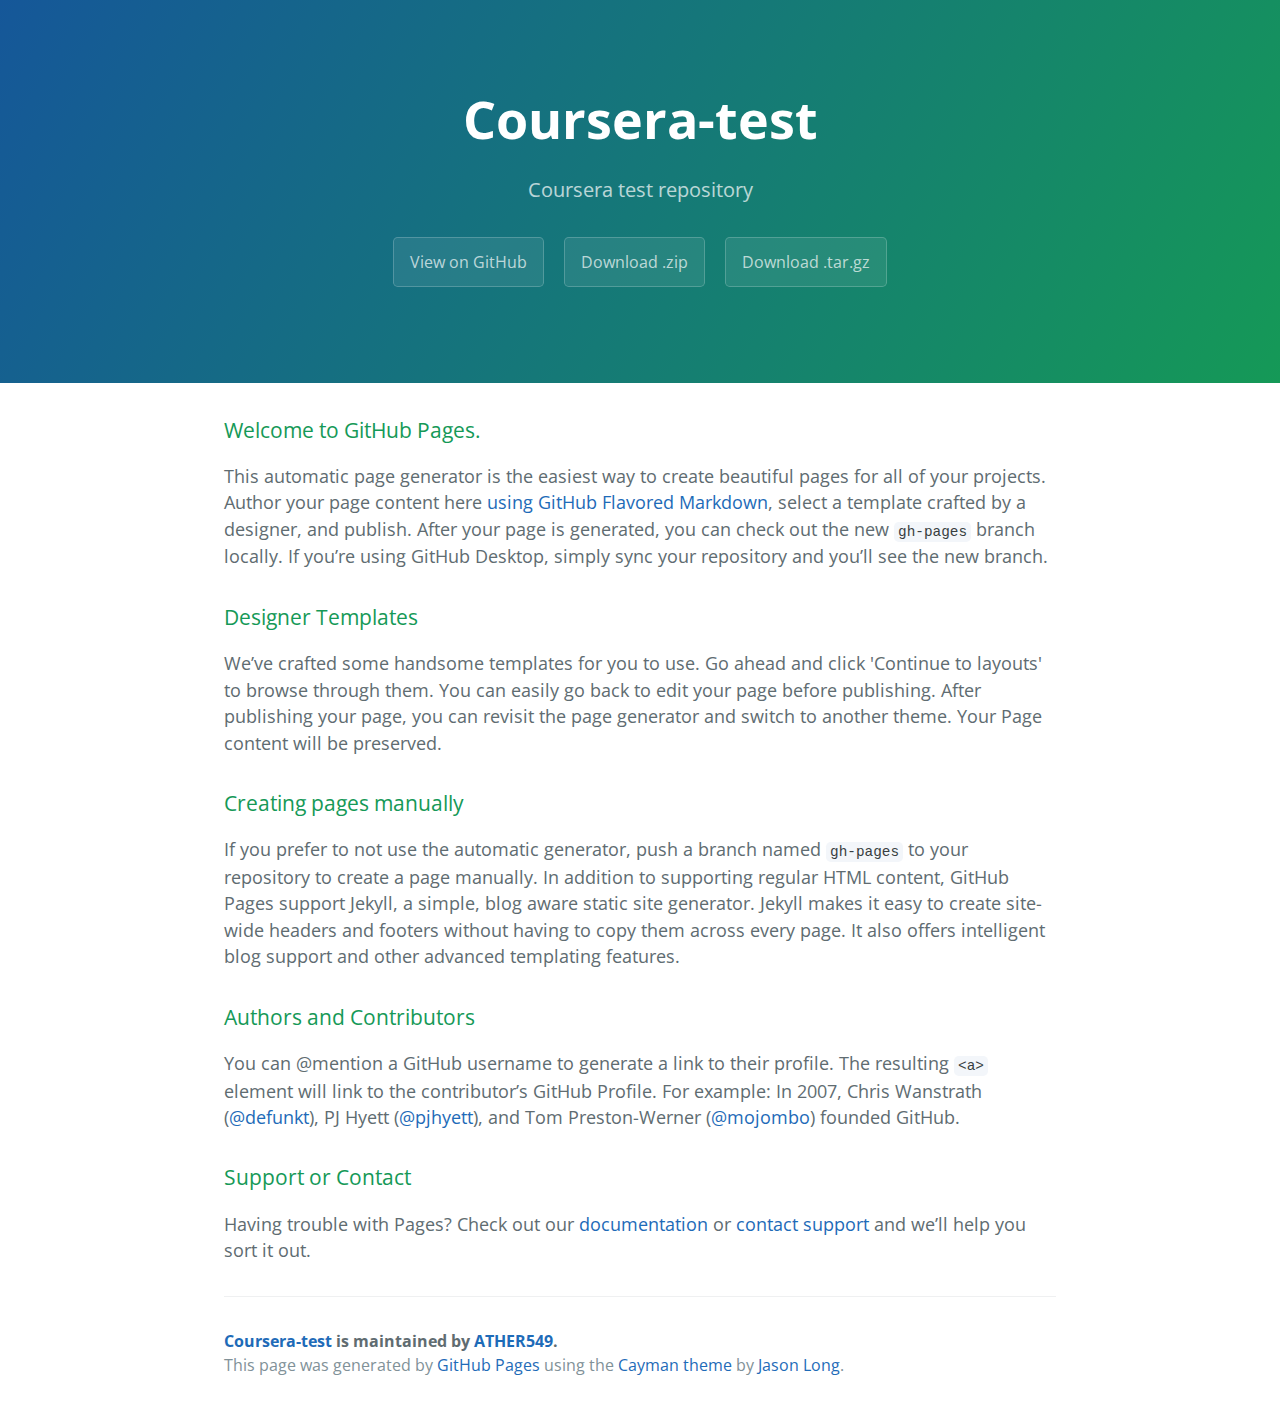
<file: index.html>
<!DOCTYPE html>
<html lang="en-us">
  <head>
    <meta charset="UTF-8">
    <title>Coursera-test by ATHER549</title>
    <meta name="viewport" content="width=device-width, initial-scale=1">
    <link rel="stylesheet" type="text/css" href="stylesheets/normalize.css" media="screen">
    <link href='https://fonts.googleapis.com/css?family=Open+Sans:400,700' rel='stylesheet' type='text/css'>
    <link rel="stylesheet" type="text/css" href="stylesheets/stylesheet.css" media="screen">
    <link rel="stylesheet" type="text/css" href="stylesheets/github-light.css" media="screen">
  </head>
  <body>
    <section class="page-header">
      <h1 class="project-name">Coursera-test</h1>
      <h2 class="project-tagline">Coursera test repository</h2>
      <a href="https://github.com/ATHER549/coursera-test" class="btn">View on GitHub</a>
      <a href="https://github.com/ATHER549/coursera-test/zipball/master" class="btn">Download .zip</a>
      <a href="https://github.com/ATHER549/coursera-test/tarball/master" class="btn">Download .tar.gz</a>
    </section>

    <section class="main-content">
      <h3>
<a id="welcome-to-github-pages" class="anchor" href="#welcome-to-github-pages" aria-hidden="true"><span aria-hidden="true" class="octicon octicon-link"></span></a>Welcome to GitHub Pages.</h3>
<p>This automatic page generator is the easiest way to create beautiful pages for all of your projects. Author your page content here <a href="https://guides.github.com/features/mastering-markdown/">using GitHub Flavored Markdown</a>, select a template crafted by a designer, and publish. After your page is generated, you can check out the new <code>gh-pages</code> branch locally. If you’re using GitHub Desktop, simply sync your repository and you’ll see the new branch.</p>
<h3>
<a id="designer-templates" class="anchor" href="#designer-templates" aria-hidden="true"><span aria-hidden="true" class="octicon octicon-link"></span></a>Designer Templates</h3>
<p>We’ve crafted some handsome templates for you to use. Go ahead and click 'Continue to layouts' to browse through them. You can easily go back to edit your page before publishing. After publishing your page, you can revisit the page generator and switch to another theme. Your Page content will be preserved.</p>
<h3>
<a id="creating-pages-manually" class="anchor" href="#creating-pages-manually" aria-hidden="true"><span aria-hidden="true" class="octicon octicon-link"></span></a>Creating pages manually</h3>
<p>If you prefer to not use the automatic generator, push a branch named <code>gh-pages</code> to your repository to create a page manually. In addition to supporting regular HTML content, GitHub Pages support Jekyll, a simple, blog aware static site generator. Jekyll makes it easy to create site-wide headers and footers without having to copy them across every page. It also offers intelligent blog support and other advanced templating features.</p>
<h3>
<a id="authors-and-contributors" class="anchor" href="#authors-and-contributors" aria-hidden="true"><span aria-hidden="true" class="octicon octicon-link"></span></a>Authors and Contributors</h3>
<p>You can @mention a GitHub username to generate a link to their profile. The resulting <code>&lt;a&gt;</code> element will link to the contributor’s GitHub Profile. For example: In 2007, Chris Wanstrath (<a class="user-mention" data-hovercard-type="user" data-hovercard-url="/users/defunkt/hovercard" data-octo-click="hovercard-link-click" data-octo-dimensions="link_type:self" href="https://github.com/defunkt">@defunkt</a>), PJ Hyett (<a class="user-mention" data-hovercard-type="user" data-hovercard-url="/users/pjhyett/hovercard" data-octo-click="hovercard-link-click" data-octo-dimensions="link_type:self" href="https://github.com/pjhyett">@pjhyett</a>), and Tom Preston-Werner (<a class="user-mention" data-hovercard-type="user" data-hovercard-url="/users/mojombo/hovercard" data-octo-click="hovercard-link-click" data-octo-dimensions="link_type:self" href="https://github.com/mojombo">@mojombo</a>) founded GitHub.</p>
<h3>
<a id="support-or-contact" class="anchor" href="#support-or-contact" aria-hidden="true"><span aria-hidden="true" class="octicon octicon-link"></span></a>Support or Contact</h3>
<p>Having trouble with Pages? Check out our <a href="https://help.github.com/pages">documentation</a> or <a href="https://github.com/contact">contact support</a> and we’ll help you sort it out.</p>

      <footer class="site-footer">
        <span class="site-footer-owner"><a href="https://github.com/ATHER549/coursera-test">Coursera-test</a> is maintained by <a href="https://github.com/ATHER549">ATHER549</a>.</span>

        <span class="site-footer-credits">This page was generated by <a href="https://pages.github.com">GitHub Pages</a> using the <a href="https://github.com/jasonlong/cayman-theme">Cayman theme</a> by <a href="https://twitter.com/jasonlong">Jason Long</a>.</span>
      </footer>

    </section>

  
  </body>
</html>
</file>
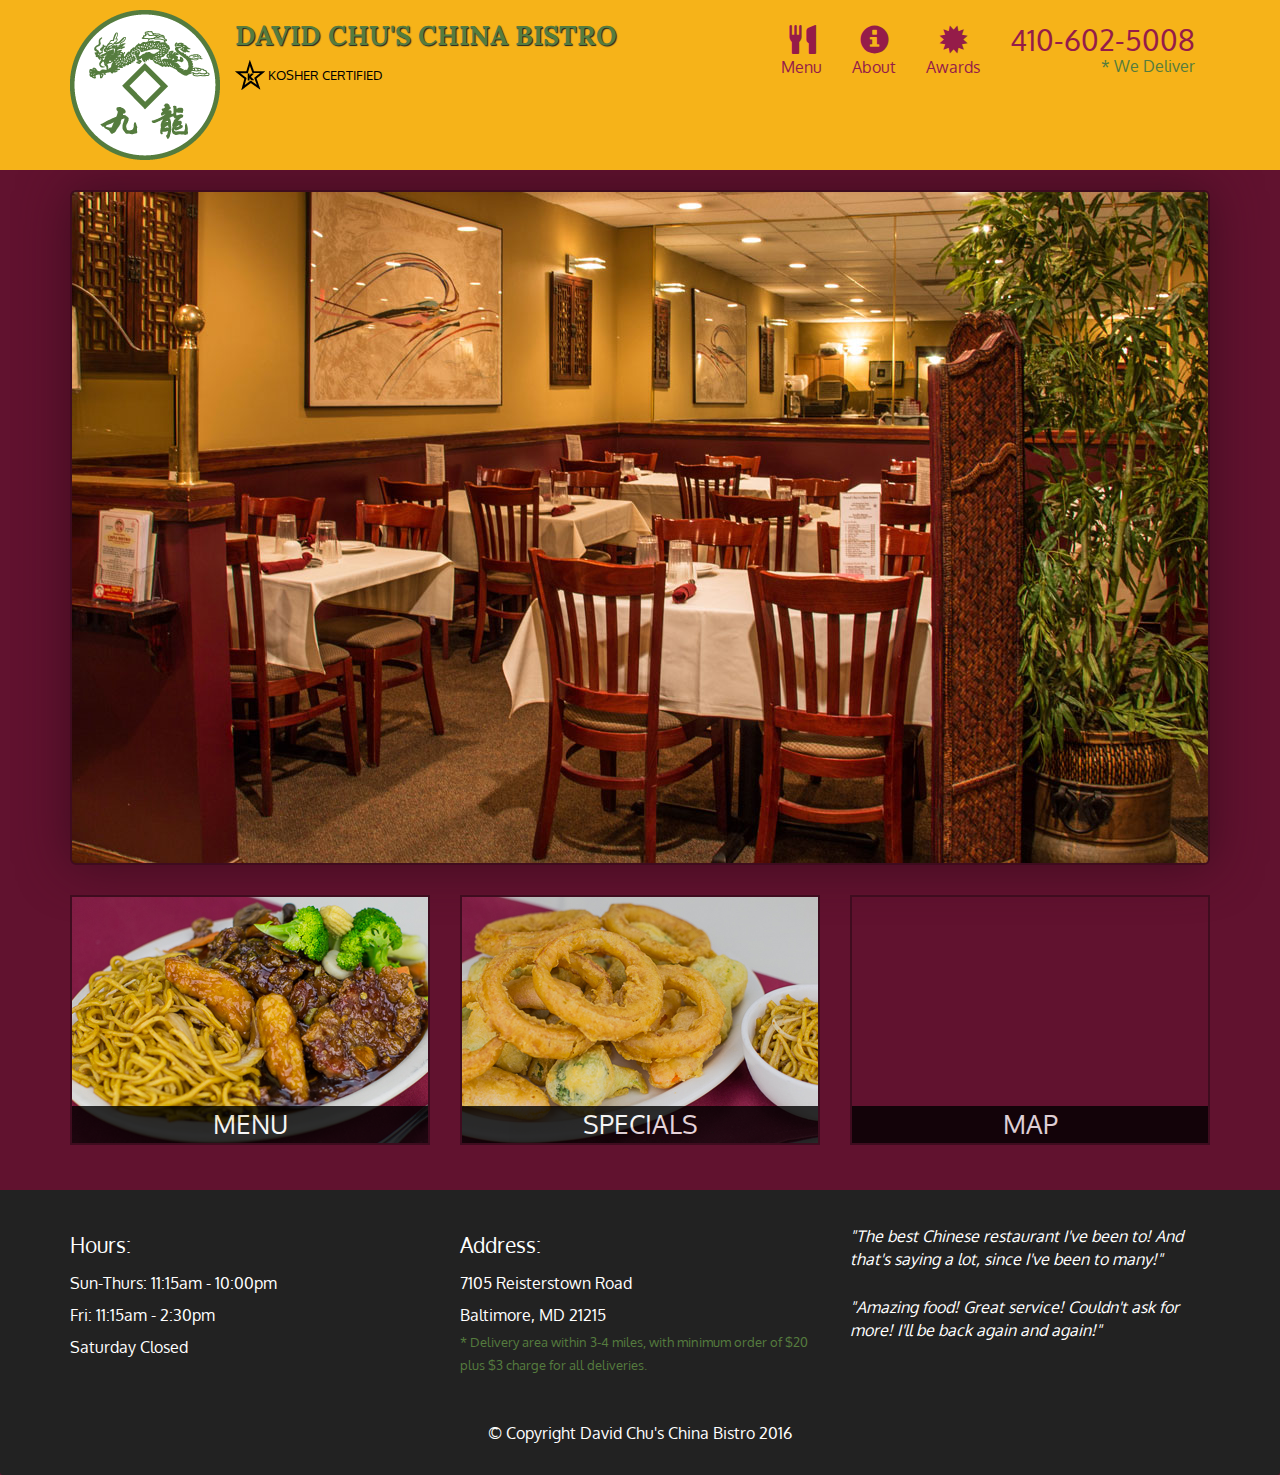
<file: after/index.html>
<!doctype html>
<html lang="en">
  <head>
    <meta charset="utf-8">
    <meta http-equiv="X-UA-Compatible" content="IE=edge">
    <meta name="viewport" content="width=device-width, initial-scale=1">
    <title>David Chu's China Bistro</title>
    <link rel="stylesheet" href="css/bootstrap.min.css">
    <link rel="stylesheet" href="css/styles.css">
    <link href='https://fonts.googleapis.com/css?family=Oxygen:400,300,700' rel='stylesheet' type='text/css'>
    <link href='https://fonts.googleapis.com/css?family=Lora' rel='stylesheet' type='text/css'>
  </head>
<body>
  <header>
    <nav id="header-nav" class="navbar navbar-default">
      <div class="container">
        <div class="navbar-header">
          <a href="index.html" class="pull-left visible-md visible-lg">
            <div id="logo-img"></div>
          </a>

          <div class="navbar-brand">
            <a href="index.html"><h1>David Chu's China Bistro</h1></a>
            <p>
              <img src="images/star-k-logo.png" alt="Kosher certification">
              <span>Kosher Certified</span>
            </p>
          </div>

          <button id="navbarToggle" type="button" class="navbar-toggle collapsed" data-toggle="collapse" data-target="#collapsable-nav" aria-expanded="false">
            <span class="sr-only">Toggle navigation</span>
            <span class="icon-bar"></span>
            <span class="icon-bar"></span>
            <span class="icon-bar"></span>
          </button>
        </div>
        
        <div id="collapsable-nav" class="collapse navbar-collapse">
           <ul id="nav-list" class="nav navbar-nav navbar-right">
            <li id="navHomeButton" class="visible-xs active">
              <a href="index.html">
                <span class="glyphicon glyphicon-home"></span> Home</a>
            </li>
            <li id="navMenuButton">
              <a href="#" onclick="$dc.loadMenuCategories();">
                <span class="glyphicon glyphicon-cutlery"></span><br class="hidden-xs"> Menu</a>
            </li>
            <li>
              <a href="#">
                <span class="glyphicon glyphicon-info-sign"></span><br class="hidden-xs"> About</a>
            </li>
            <li>
              <a href="#">
                <span class="glyphicon glyphicon-certificate"></span><br class="hidden-xs"> Awards</a>
            </li>
            <li id="phone" class="hidden-xs">
              <a href="tel:410-602-5008">
                <span>410-602-5008</span></a><div>* We Deliver</div>
            </li>
          </ul><!-- #nav-list -->
        </div><!-- .collapse .navbar-collapse -->
      </div><!-- .container -->
    </nav><!-- #header-nav -->
  </header>

  <div id="call-btn" class="visible-xs">
    <a class="btn" href="tel:410-602-5008">
    <span class="glyphicon glyphicon-earphone"></span>
    410-602-5008
    </a>
  </div>
  <div id="xs-deliver" class="text-center visible-xs">* We Deliver</div>

  <div id="main-content" class="container"></div>

  <footer class="panel-footer">
    <div class="container">
      <div class="row">
        <section id="hours" class="col-sm-4">
          <span>Hours:</span><br>
          Sun-Thurs: 11:15am - 10:00pm<br>
          Fri: 11:15am - 2:30pm<br>
          Saturday Closed
          <hr class="visible-xs">
        </section>
        <section id="address" class="col-sm-4">
          <span>Address:</span><br>
          7105 Reisterstown Road<br>
          Baltimore, MD 21215
          <p>* Delivery area within 3-4 miles, with minimum order of $20 plus $3 charge for all deliveries.</p>
          <hr class="visible-xs">
        </section>
        <section id="testimonials" class="col-sm-4">
          <p>"The best Chinese restaurant I've been to! And that's saying a lot, since I've been to many!"</p>
          <p>"Amazing food! Great service! Couldn't ask for more! I'll be back again and again!"</p>
        </section>
      </div>
      <div class="text-center">&copy; Copyright David Chu's China Bistro 2016</div>
    </div>
  </footer>

  <!-- jQuery (Bootstrap JS plugins depend on it) -->
  <script src="js/jquery-2.1.4.min.js"></script>
  <script src="js/bootstrap.min.js"></script>
  <script src="js/ajax-utils.js"></script>
  <script src="js/script.js"></script>
</body>
</html>
</file>
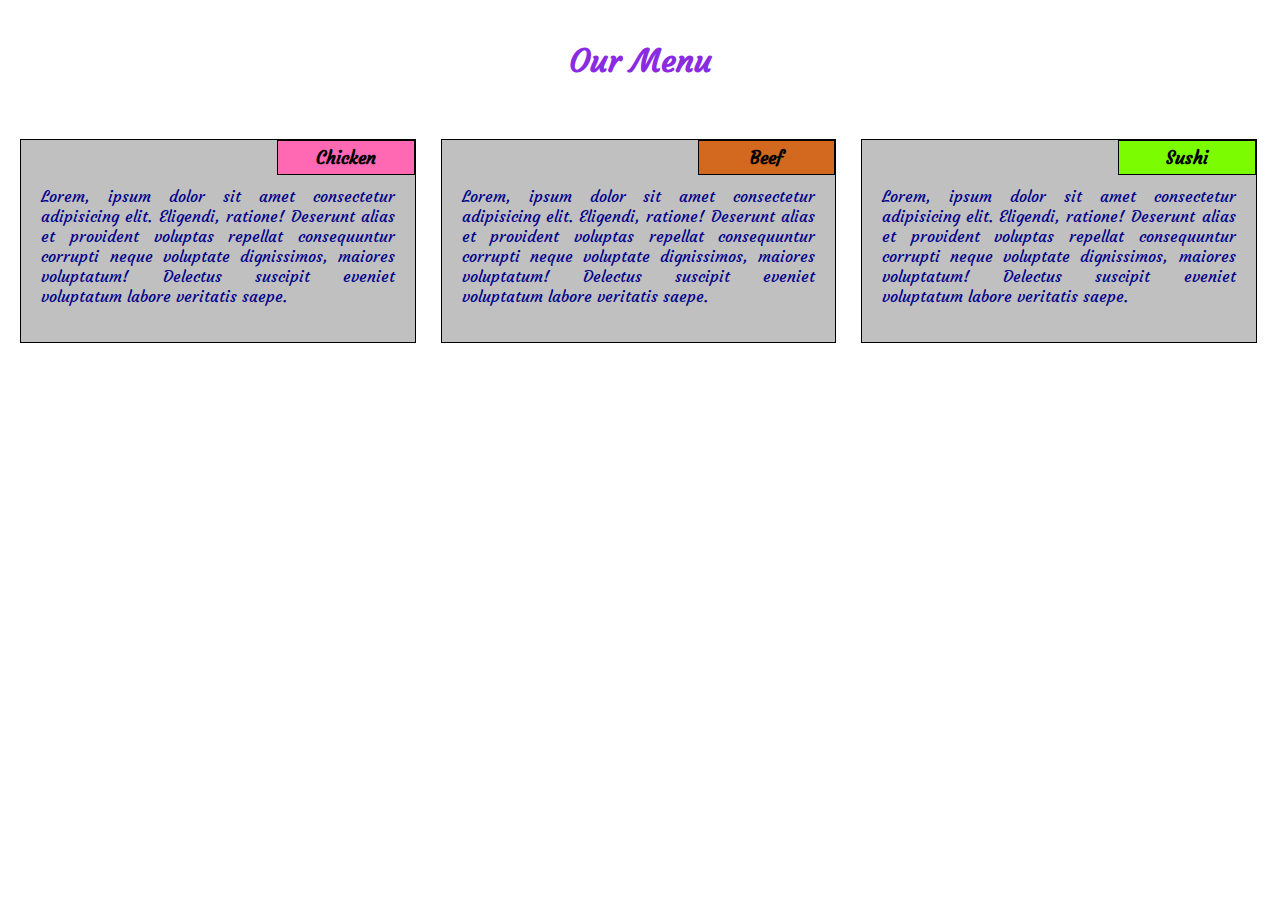
<file: module2-solution/index.html>
<!DOCTYPE html>
<html lang="en">

<head>
    <meta charset="UTF-8">
    <meta name="viewport" content="width=device-width, initial-scale=1.0">
    <title>Assignment Solution for Module 2</title>
    <meta name="viewport" content="width=device-width, initial-scale=1">
    <link href="https://fonts.googleapis.com/css2?family=Courgette&display=swap" rel="stylesheet">
    <link rel="stylesheet" href="css/style.css">
</head>

<body>
    <h1>Our Menu</h1>
    <div class="container">
        <div class="box1 col-lg-4 col-md-6 col-sm-12">

            <span id="s1">Chicken</span>
            <p>
                Lorem, ipsum dolor sit amet consectetur adipisicing elit. Eligendi, ratione! Deserunt alias et provident
                voluptas repellat consequuntur corrupti neque voluptate dignissimos, maiores voluptatum! Delectus
                suscipit eveniet voluptatum labore veritatis saepe.
            </p>
        </div>

        <div class="box2 col-lg-4 col-md-6 col-sm-12">
            <span id="s2">Beef</span>
            <p>
                Lorem, ipsum dolor sit amet consectetur adipisicing elit. Eligendi, ratione! Deserunt alias et provident
                voluptas repellat consequuntur corrupti neque voluptate dignissimos, maiores voluptatum! Delectus
                suscipit eveniet voluptatum labore veritatis saepe.
            </p>
        </div>

        <div class="box3 col-lg-4 col-md-12 col-sm-12">
            <span id="s3">Sushi</span>
            <p>
                Lorem, ipsum dolor sit amet consectetur adipisicing elit. Eligendi, ratione! Deserunt alias et provident
                voluptas repellat consequuntur corrupti neque voluptate dignissimos, maiores voluptatum! Delectus
                suscipit eveniet voluptatum labore veritatis saepe.
            </p>
        </div>
    </div>
</body>

</html>
</file>
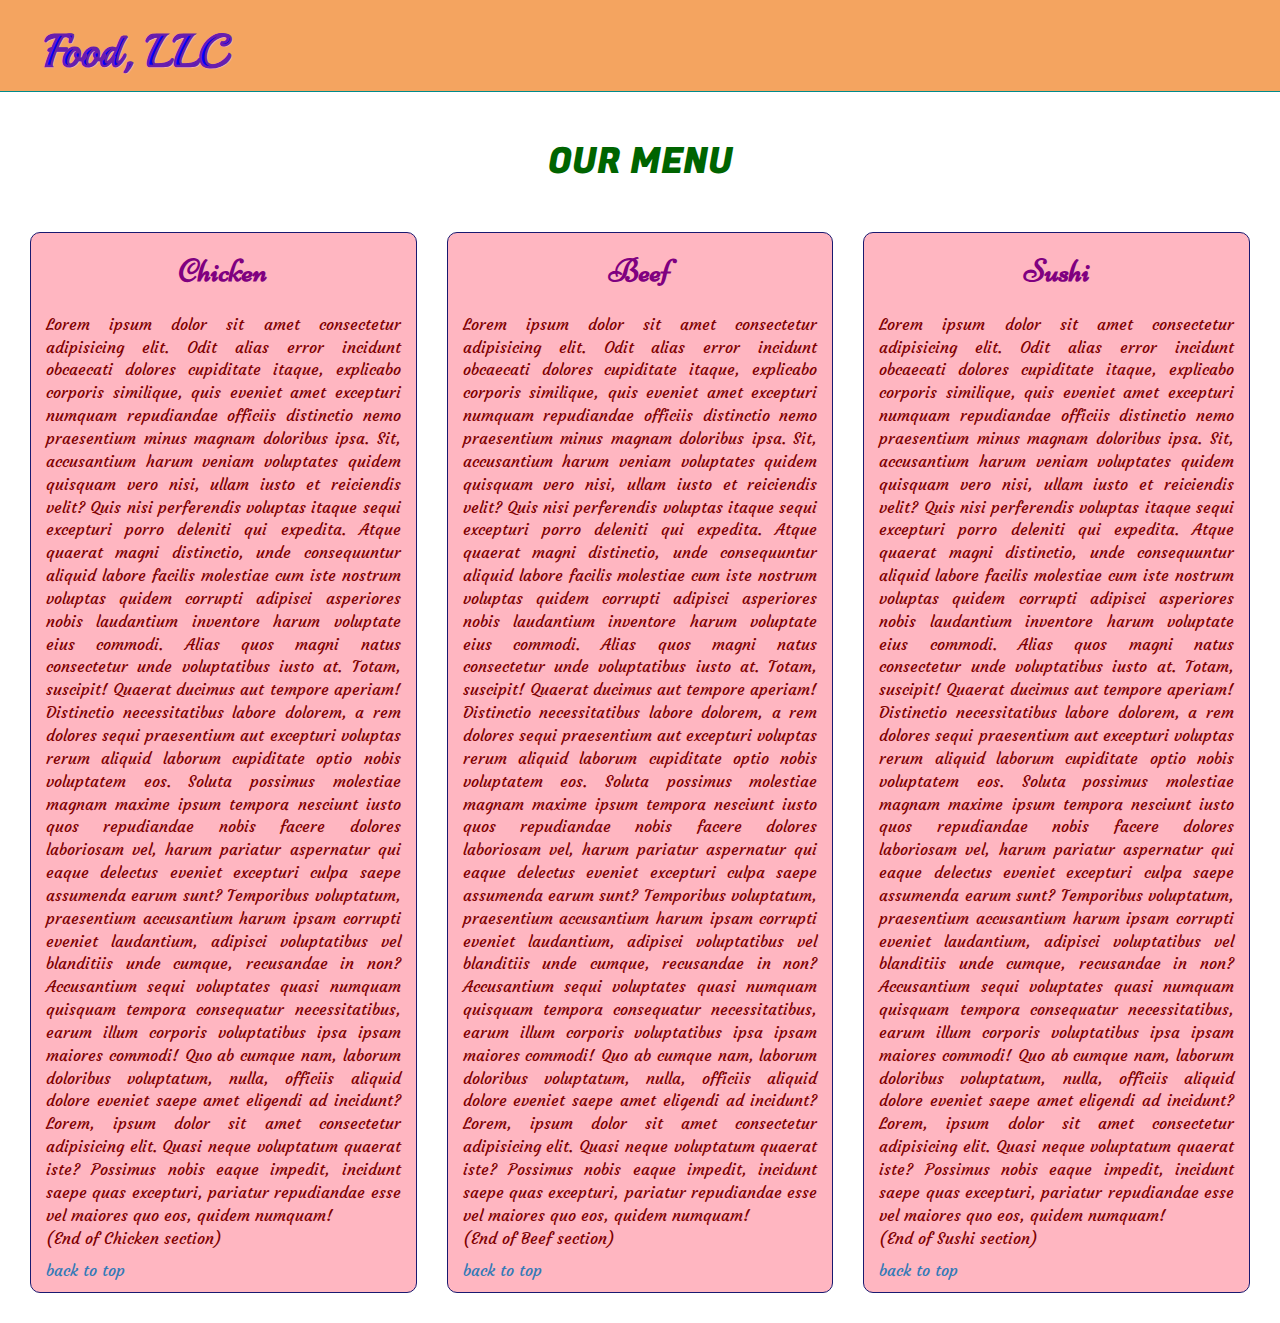
<file: module3-solution/index.html>
<!DOCTYPE html>
<html lang="en">

<head>
    <meta charset="UTF-8">
    <meta name="viewport" content="width=device-width, initial-scale=1.0">
    <meta http-equiv="X-UA-Compatible" content="IE=edge">
    <title>Assignment Solution for Module 3</title>
    <link rel="stylesheet" href="css/bootstrap.min.css">
    <link rel="stylesheet" href="css/style.css">
    <link href="https://fonts.googleapis.com/css2?family=Playball&display=swap" rel="stylesheet">
    <link href="https://fonts.googleapis.com/css2?family=Fugaz+One&display=swap" rel="stylesheet">
    <link href="https://fonts.googleapis.com/css2?family=Niconne&display=swap" rel="stylesheet">
    <link href="https://fonts.googleapis.com/css2?family=Courgette&display=swap" rel="stylesheet">
</head>

<body>

    <header>
        <nav id="header-nav" class="navbar navbar-default">
            <div class="navbar-header">

                <div class="navbar-brand">
                    <a href="index.html">
                        <h1>Food, LLC</h1>
                    </a>
                </div>

                <button type="button" class="navbar-toggle collapsed" data-toggle="collapse"
                    data-target="#collapsable-nav" aria-expanded="false">
                    <span class="sr-only">Toggle navigation</span>
                    <span class="icon-bar"></span>
                    <span class="icon-bar"></span>
                    <span class="icon-bar"></span>
                </button>
            </div>

            <div id="collapsable-nav" class="collapse navbar-collapse">
                <ul id="nav-list" class="nav navbar-nav navbar-right visible-xs">
                    <li class="text-center">
                        <a href="#section1">Chicken</a>
                    </li>
                    <li class="text-center">
                        <a href="#section2">Beef</a>
                    </li>
                    <li class="text-center">
                        <a href="#section3">Sushi</a>
                    </li>
                </ul><!-- #nav-list -->
            </div><!-- .collapse .navbar-collapse -->
        </nav><!-- #header-nav -->
    </header>

    <h1 id="menu" class="text-center">OUR MENU</h1>

    <div class="container">

        <div class="col-md-4 col-sm-6 col-xs-12">
            <div id="section1">
                <div>
                    <h3 class="text-center">Chicken</h3>
                </div>
                <div>
                    <p>Lorem ipsum dolor sit amet consectetur adipisicing elit. Odit alias error incidunt obcaecati dolores
                        cupiditate itaque, explicabo corporis similique, quis eveniet amet excepturi numquam repudiandae
                        officiis distinctio nemo praesentium minus magnam doloribus ipsa. Sit, accusantium harum veniam
                        voluptates quidem quisquam vero nisi, ullam iusto et reiciendis velit? Quis nisi perferendis
                        voluptas
                        itaque sequi excepturi porro deleniti qui expedita. Atque quaerat magni distinctio, unde
                        consequuntur
                        aliquid labore facilis molestiae cum iste nostrum voluptas quidem corrupti adipisci asperiores nobis
                        laudantium inventore harum voluptate eius commodi. Alias quos magni natus consectetur unde
                        voluptatibus
                        iusto at. Totam, suscipit! Quaerat ducimus aut tempore aperiam! Distinctio necessitatibus labore
                        dolorem, a rem dolores sequi praesentium aut excepturi voluptas rerum aliquid laborum cupiditate
                        optio
                        nobis voluptatem eos. Soluta possimus molestiae magnam maxime ipsum tempora nesciunt iusto quos
                        repudiandae nobis facere dolores laboriosam vel, harum pariatur aspernatur qui eaque delectus
                        eveniet
                        excepturi culpa saepe assumenda earum sunt? Temporibus voluptatum, praesentium accusantium harum
                        ipsam
                        corrupti eveniet laudantium, adipisci voluptatibus vel blanditiis unde cumque, recusandae in non?
                        Accusantium sequi voluptates quasi numquam quisquam tempora consequatur necessitatibus, earum illum
                        corporis voluptatibus ipsa ipsam maiores commodi! Quo ab cumque nam, laborum doloribus voluptatum,
                        nulla, officiis aliquid dolore eveniet saepe amet eligendi ad incidunt?Lorem, ipsum dolor sit amet consectetur adipisicing elit. Quasi neque voluptatum quaerat iste? Possimus nobis eaque impedit, incidunt saepe quas excepturi, pariatur repudiandae esse vel maiores quo eos, quidem numquam!
                        <br>
                        (End of Chicken section)
                    </p>
                    <a href="#header-nav">back to top</a>
                </div>
            </div>
        </div>

        <div class="col-md-4 col-sm-6 col-xs-12">
            <div id="section2">
                <div>
                    <h3 class="text-center">Beef</h3>
                </div>
                <div>
                    <p>Lorem ipsum dolor sit amet consectetur adipisicing elit. Odit alias error incidunt obcaecati dolores
                        cupiditate itaque, explicabo corporis similique, quis eveniet amet excepturi numquam repudiandae
                        officiis distinctio nemo praesentium minus magnam doloribus ipsa. Sit, accusantium harum veniam
                        voluptates quidem quisquam vero nisi, ullam iusto et reiciendis velit? Quis nisi perferendis
                        voluptas
                        itaque sequi excepturi porro deleniti qui expedita. Atque quaerat magni distinctio, unde
                        consequuntur
                        aliquid labore facilis molestiae cum iste nostrum voluptas quidem corrupti adipisci asperiores nobis
                        laudantium inventore harum voluptate eius commodi. Alias quos magni natus consectetur unde
                        voluptatibus
                        iusto at. Totam, suscipit! Quaerat ducimus aut tempore aperiam! Distinctio necessitatibus labore
                        dolorem, a rem dolores sequi praesentium aut excepturi voluptas rerum aliquid laborum cupiditate
                        optio
                        nobis voluptatem eos. Soluta possimus molestiae magnam maxime ipsum tempora nesciunt iusto quos
                        repudiandae nobis facere dolores laboriosam vel, harum pariatur aspernatur qui eaque delectus
                        eveniet
                        excepturi culpa saepe assumenda earum sunt? Temporibus voluptatum, praesentium accusantium harum
                        ipsam
                        corrupti eveniet laudantium, adipisci voluptatibus vel blanditiis unde cumque, recusandae in non?
                        Accusantium sequi voluptates quasi numquam quisquam tempora consequatur necessitatibus, earum illum
                        corporis voluptatibus ipsa ipsam maiores commodi! Quo ab cumque nam, laborum doloribus voluptatum,
                        nulla, officiis aliquid dolore eveniet saepe amet eligendi ad incidunt?Lorem, ipsum dolor sit amet consectetur adipisicing elit. Quasi neque voluptatum quaerat iste? Possimus nobis eaque impedit, incidunt saepe quas excepturi, pariatur repudiandae esse vel maiores quo eos, quidem numquam!
                        <br>
                        (End of Beef section)
                    </p>
                    <a href="#header-nav">back to top</a>
                </div>
            </div>
        </div>

        <div class="col-md-4 col-sm-12 col-xs-12">
            <div id="section3">
                <div>
                    <h3 class="text-center">Sushi</h3>
                </div>
                <div>
                    <p>Lorem ipsum dolor sit amet consectetur adipisicing elit. Odit alias error incidunt obcaecati dolores
                        cupiditate itaque, explicabo corporis similique, quis eveniet amet excepturi numquam repudiandae
                        officiis distinctio nemo praesentium minus magnam doloribus ipsa. Sit, accusantium harum veniam
                        voluptates quidem quisquam vero nisi, ullam iusto et reiciendis velit? Quis nisi perferendis
                        voluptas
                        itaque sequi excepturi porro deleniti qui expedita. Atque quaerat magni distinctio, unde
                        consequuntur
                        aliquid labore facilis molestiae cum iste nostrum voluptas quidem corrupti adipisci asperiores nobis
                        laudantium inventore harum voluptate eius commodi. Alias quos magni natus consectetur unde
                        voluptatibus
                        iusto at. Totam, suscipit! Quaerat ducimus aut tempore aperiam! Distinctio necessitatibus labore
                        dolorem, a rem dolores sequi praesentium aut excepturi voluptas rerum aliquid laborum cupiditate
                        optio
                        nobis voluptatem eos. Soluta possimus molestiae magnam maxime ipsum tempora nesciunt iusto quos
                        repudiandae nobis facere dolores laboriosam vel, harum pariatur aspernatur qui eaque delectus
                        eveniet
                        excepturi culpa saepe assumenda earum sunt? Temporibus voluptatum, praesentium accusantium harum
                        ipsam
                        corrupti eveniet laudantium, adipisci voluptatibus vel blanditiis unde cumque, recusandae in non?
                        Accusantium sequi voluptates quasi numquam quisquam tempora consequatur necessitatibus, earum illum
                        corporis voluptatibus ipsa ipsam maiores commodi! Quo ab cumque nam, laborum doloribus voluptatum,
                        nulla, officiis aliquid dolore eveniet saepe amet eligendi ad incidunt?Lorem, ipsum dolor sit amet consectetur adipisicing elit. Quasi neque voluptatum quaerat iste? Possimus nobis eaque impedit, incidunt saepe quas excepturi, pariatur repudiandae esse vel maiores quo eos, quidem numquam!
                        <br>
                        (End of Sushi section)
                    </p>
                    <a href="#header-nav">back to top</a>
                </div>
            </div>
        </div>

    </div>


    <!-- jQuery (Bootstrap JS plugins depend on it) -->
    <script src="js/jquery-2.1.4.min.js"></script>
    <script src="js/bootstrap.min.js"></script>
    <!-- <script src="js/script.js"></script>     -->
</body>

</html>
</file>
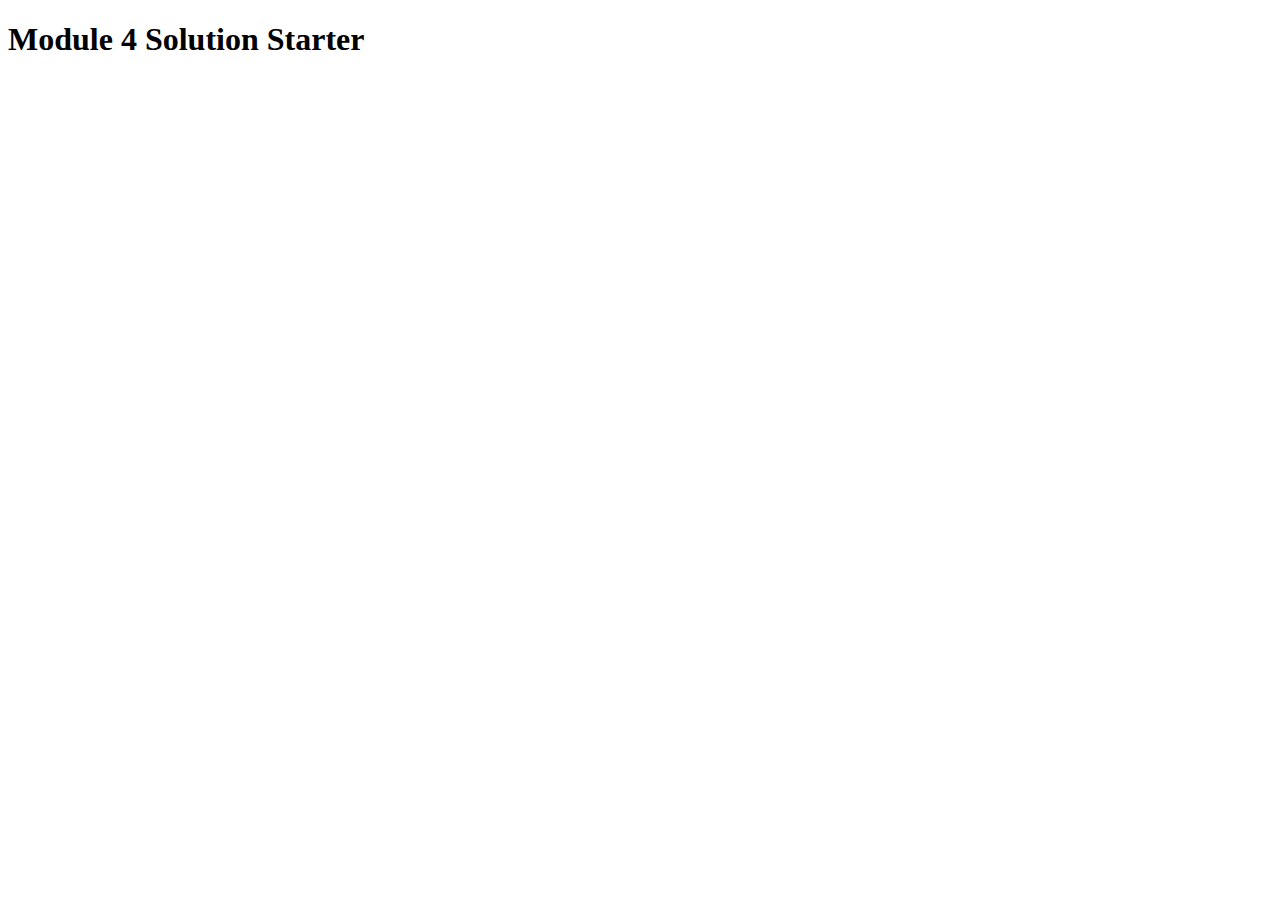
<file: module4-solution/index.html>
<!DOCTYPE html>
<html>
<head>
  <meta charset="utf-8">
  <title>Module 4 Solution Starter</title>
  <script>
    var names = []; // DO NOT REMOVE
  </script>
  <script src="SpeakHello.js"></script>
  <script src="SpeakGoodBye.js"></script>
  <script src="script.js"></script>
</head>
<body>
  <h1>Module 4 Solution Starter</h1>
</body>
</html>
</file>
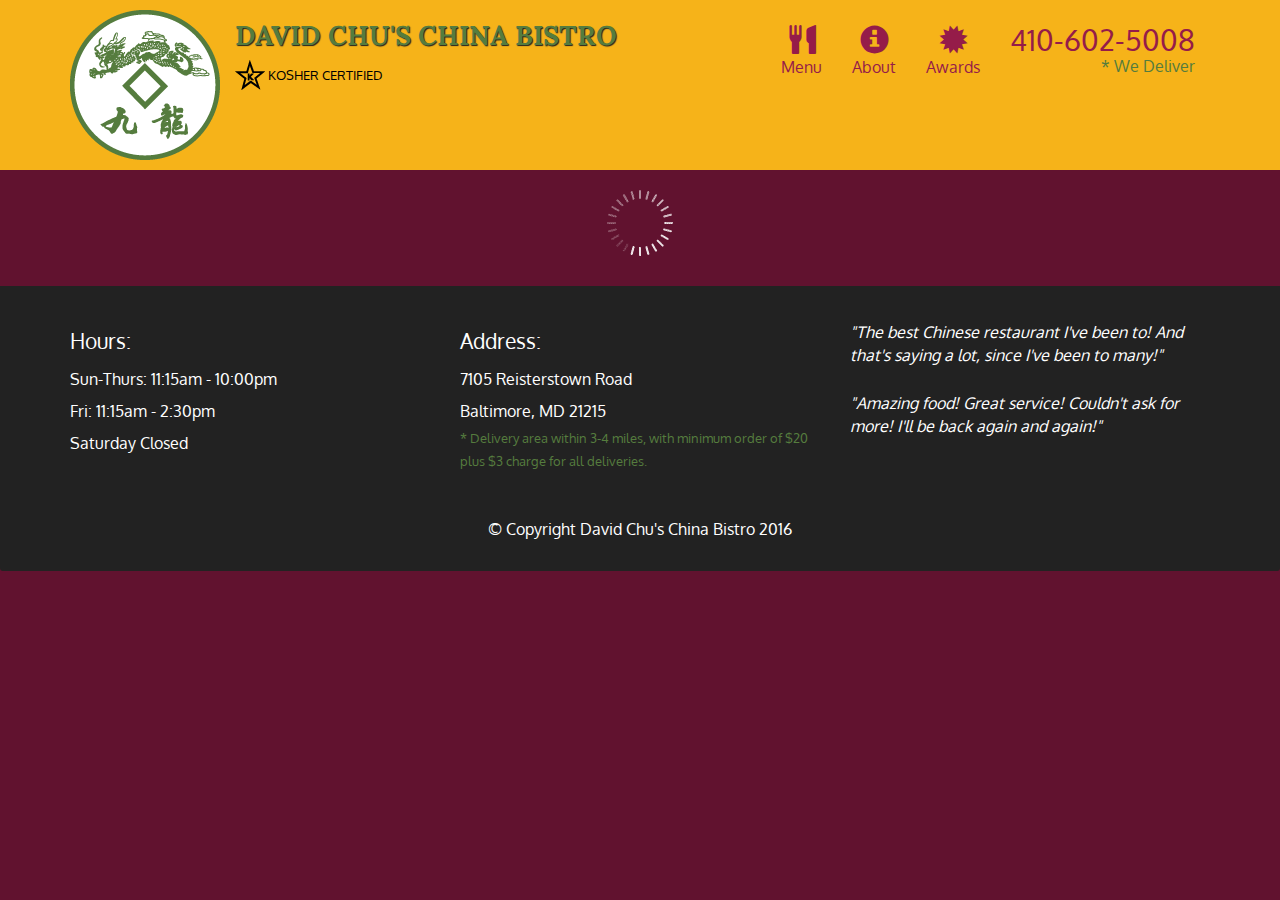
<file: module5-solution/index.html>
<!doctype html>
<html lang="en">
  <head>
    <meta charset="utf-8">
    <meta http-equiv="X-UA-Compatible" content="IE=edge">
    <meta name="viewport" content="width=device-width, initial-scale=1">
    <title>David Chu's China Bistro</title>
    <link rel="stylesheet" href="css/bootstrap.min.css">
    <link rel="stylesheet" href="css/styles.css">
    <link href='https://fonts.googleapis.com/css?family=Oxygen:400,300,700' rel='stylesheet' type='text/css'>
    <link href='https://fonts.googleapis.com/css?family=Lora' rel='stylesheet' type='text/css'>
  </head>
<body>
  <header>
    <nav id="header-nav" class="navbar navbar-default">
      <div class="container">
        <div class="navbar-header">
          <a href="index.html" class="pull-left visible-md visible-lg">
            <div id="logo-img" alt="Logo image"></div>
          </a>

          <div class="navbar-brand">
            <a href="index.html"><h1>David Chu's China Bistro</h1></a>
            <p>
              <img src="images/star-k-logo.png" alt="Kosher certification">
              <span>Kosher Certified</span>
            </p>
          </div>

          <button id="navbarToggle" type="button" class="navbar-toggle collapsed" data-toggle="collapse" data-target="#collapsable-nav" aria-expanded="false">
            <span class="sr-only">Toggle navigation</span>
            <span class="icon-bar"></span>
            <span class="icon-bar"></span>
            <span class="icon-bar"></span>
          </button>
        </div>
        
        <div id="collapsable-nav" class="collapse navbar-collapse">
           <ul id="nav-list" class="nav navbar-nav navbar-right">
            <li id="navHomeButton" class="visible-xs active">
              <a href="index.html">
                <span class="glyphicon glyphicon-home"></span> Home</a>
            </li>
            <li id="navMenuButton">
              <a href="#" onclick="$dc.loadMenuCategories();">
                <span class="glyphicon glyphicon-cutlery"></span><br class="hidden-xs"> Menu</a>
            </li>
            <li>
              <a href="#">
                <span class="glyphicon glyphicon-info-sign"></span><br class="hidden-xs"> About</a>
            </li>
            <li>
              <a href="#">
                <span class="glyphicon glyphicon-certificate"></span><br class="hidden-xs"> Awards</a>
            </li>
            <li id="phone" class="hidden-xs">
              <a href="tel:410-602-5008">
                <span>410-602-5008</span></a><div>* We Deliver</div>
            </li>
          </ul><!-- #nav-list -->
        </div><!-- .collapse .navbar-collapse -->
      </div><!-- .container -->
    </nav><!-- #header-nav -->
  </header>

  <div id="call-btn" class="visible-xs">
    <a class="btn" href="tel:410-602-5008">
    <span class="glyphicon glyphicon-earphone"></span>
    410-602-5008
    </a>
  </div>
  <div id="xs-deliver" class="text-center visible-xs">* We Deliver</div>

  <div id="main-content" class="container"></div>

  <footer class="panel-footer">
    <div class="container">
      <div class="row">
        <section id="hours" class="col-sm-4">
          <span>Hours:</span><br>
          Sun-Thurs: 11:15am - 10:00pm<br>
          Fri: 11:15am - 2:30pm<br>
          Saturday Closed
          <hr class="visible-xs">
        </section>
        <section id="address" class="col-sm-4">
          <span>Address:</span><br>
          7105 Reisterstown Road<br>
          Baltimore, MD 21215
          <p>* Delivery area within 3-4 miles, with minimum order of $20 plus $3 charge for all deliveries.</p>
          <hr class="visible-xs">
        </section>
        <section id="testimonials" class="col-sm-4">
          <p>"The best Chinese restaurant I've been to! And that's saying a lot, since I've been to many!"</p>
          <p>"Amazing food! Great service! Couldn't ask for more! I'll be back again and again!"</p>
        </section>
      </div>
      <div class="text-center">&copy; Copyright David Chu's China Bistro 2016</div>
    </div>
  </footer>

  <!-- jQuery (Bootstrap JS plugins depend on it) -->
  <script src="js/jquery-2.1.4.min.js"></script>
  <script src="js/bootstrap.min.js"></script>
  <script src="js/ajax-utils.js"></script>
  <script src="js/script.js"></script>
</body>
</html>
</file>
<file: stylesheets/stylesheet.css>
* {
  box-sizing: border-box; }

body {
  padding: 0;
  margin: 0;
  font-family: "Open Sans", "Helvetica Neue", Helvetica, Arial, sans-serif;
  font-size: 16px;
  line-height: 1.5;
  color: #606c71; }

a {
  color: #1e6bb8;
  text-decoration: none; }
  a:hover {
    text-decoration: underline; }

.btn {
  display: inline-block;
  margin-bottom: 1rem;
  color: rgba(255, 255, 255, 0.7);
  background-color: rgba(255, 255, 255, 0.08);
  border-color: rgba(255, 255, 255, 0.2);
  border-style: solid;
  border-width: 1px;
  border-radius: 0.3rem;
  transition: color 0.2s, background-color 0.2s, border-color 0.2s; }
  .btn + .btn {
    margin-left: 1rem; }

.btn:hover {
  color: rgba(255, 255, 255, 0.8);
  text-decoration: none;
  background-color: rgba(255, 255, 255, 0.2);
  border-color: rgba(255, 255, 255, 0.3); }

@media screen and (min-width: 64em) {
  .btn {
    padding: 0.75rem 1rem; } }

@media screen and (min-width: 42em) and (max-width: 64em) {
  .btn {
    padding: 0.6rem 0.9rem;
    font-size: 0.9rem; } }

@media screen and (max-width: 42em) {
  .btn {
    display: block;
    width: 100%;
    padding: 0.75rem;
    font-size: 0.9rem; }
    .btn + .btn {
      margin-top: 1rem;
      margin-left: 0; } }

.page-header {
  color: #fff;
  text-align: center;
  background-color: #159957;
  background-image: linear-gradient(120deg, #155799, #159957); }

@media screen and (min-width: 64em) {
  .page-header {
    padding: 5rem 6rem; } }

@media screen and (min-width: 42em) and (max-width: 64em) {
  .page-header {
    padding: 3rem 4rem; } }

@media screen and (max-width: 42em) {
  .page-header {
    padding: 2rem 1rem; } }

.project-name {
  margin-top: 0;
  margin-bottom: 0.1rem; }

@media screen and (min-width: 64em) {
  .project-name {
    font-size: 3.25rem; } }

@media screen and (min-width: 42em) and (max-width: 64em) {
  .project-name {
    font-size: 2.25rem; } }

@media screen and (max-width: 42em) {
  .project-name {
    font-size: 1.75rem; } }

.project-tagline {
  margin-bottom: 2rem;
  font-weight: normal;
  opacity: 0.7; }

@media screen and (min-width: 64em) {
  .project-tagline {
    font-size: 1.25rem; } }

@media screen and (min-width: 42em) and (max-width: 64em) {
  .project-tagline {
    font-size: 1.15rem; } }

@media screen and (max-width: 42em) {
  .project-tagline {
    font-size: 1rem; } }

.main-content :first-child {
  margin-top: 0; }
.main-content img {
  max-width: 100%; }
.main-content h1, .main-content h2, .main-content h3, .main-content h4, .main-content h5, .main-content h6 {
  margin-top: 2rem;
  margin-bottom: 1rem;
  font-weight: normal;
  color: #159957; }
.main-content p {
  margin-bottom: 1em; }
.main-content code {
  padding: 2px 4px;
  font-family: Consolas, "Liberation Mono", Menlo, Courier, monospace;
  font-size: 0.9rem;
  color: #383e41;
  background-color: #f3f6fa;
  border-radius: 0.3rem; }
.main-content pre {
  padding: 0.8rem;
  margin-top: 0;
  margin-bottom: 1rem;
  font: 1rem Consolas, "Liberation Mono", Menlo, Courier, monospace;
  color: #567482;
  word-wrap: normal;
  background-color: #f3f6fa;
  border: solid 1px #dce6f0;
  border-radius: 0.3rem; }
  .main-content pre > code {
    padding: 0;
    margin: 0;
    font-size: 0.9rem;
    color: #567482;
    word-break: normal;
    white-space: pre;
    background: transparent;
    border: 0; }
.main-content .highlight {
  margin-bottom: 1rem; }
  .main-content .highlight pre {
    margin-bottom: 0;
    word-break: normal; }
.main-content .highlight pre, .main-content pre {
  padding: 0.8rem;
  overflow: auto;
  font-size: 0.9rem;
  line-height: 1.45;
  border-radius: 0.3rem; }
.main-content pre code, .main-content pre tt {
  display: inline;
  max-width: initial;
  padding: 0;
  margin: 0;
  overflow: initial;
  line-height: inherit;
  word-wrap: normal;
  background-color: transparent;
  border: 0; }
  .main-content pre code:before, .main-content pre code:after, .main-content pre tt:before, .main-content pre tt:after {
    content: normal; }
.main-content ul, .main-content ol {
  margin-top: 0; }
.main-content blockquote {
  padding: 0 1rem;
  margin-left: 0;
  color: #819198;
  border-left: 0.3rem solid #dce6f0; }
  .main-content blockquote > :first-child {
    margin-top: 0; }
  .main-content blockquote > :last-child {
    margin-bottom: 0; }
.main-content table {
  display: block;
  width: 100%;
  overflow: auto;
  word-break: normal;
  word-break: keep-all; }
  .main-content table th {
    font-weight: bold; }
  .main-content table th, .main-content table td {
    padding: 0.5rem 1rem;
    border: 1px solid #e9ebec; }
.main-content dl {
  padding: 0; }
  .main-content dl dt {
    padding: 0;
    margin-top: 1rem;
    font-size: 1rem;
    font-weight: bold; }
  .main-content dl dd {
    padding: 0;
    margin-bottom: 1rem; }
.main-content hr {
  height: 2px;
  padding: 0;
  margin: 1rem 0;
  background-color: #eff0f1;
  border: 0; }

@media screen and (min-width: 64em) {
  .main-content {
    max-width: 64rem;
    padding: 2rem 6rem;
    margin: 0 auto;
    font-size: 1.1rem; } }

@media screen and (min-width: 42em) and (max-width: 64em) {
  .main-content {
    padding: 2rem 4rem;
    font-size: 1.1rem; } }

@media screen and (max-width: 42em) {
  .main-content {
    padding: 2rem 1rem;
    font-size: 1rem; } }

.site-footer {
  padding-top: 2rem;
  margin-top: 2rem;
  border-top: solid 1px #eff0f1; }

.site-footer-owner {
  display: block;
  font-weight: bold; }

.site-footer-credits {
  color: #819198; }

@media screen and (min-width: 64em) {
  .site-footer {
    font-size: 1rem; } }

@media screen and (min-width: 42em) and (max-width: 64em) {
  .site-footer {
    font-size: 1rem; } }

@media screen and (max-width: 42em) {
  .site-footer {
    font-size: 0.9rem; } }
</file>
<file: stylesheets/github-light.css>
/*!
 * GitHub Light v0.4.1
 * Copyright (c) 2012 - 2017 GitHub, Inc.
 * Licensed under MIT (https://github.com/primer/github-syntax-theme-generator/blob/master/LICENSE)
 */

.pl-c /* comment, punctuation.definition.comment, string.comment */ {
  color: #6a737d;
}

.pl-c1 /* constant, entity.name.constant, variable.other.constant, variable.language, support, meta.property-name, support.constant, support.variable, meta.module-reference, markup.raw, meta.diff.header, meta.output */,
.pl-s .pl-v /* string variable */ {
  color: #005cc5;
}

.pl-e /* entity */,
.pl-en /* entity.name */ {
  color: #6f42c1;
}

.pl-smi /* variable.parameter.function, storage.modifier.package, storage.modifier.import, storage.type.java, variable.other */,
.pl-s .pl-s1 /* string source */ {
  color: #24292e;
}

.pl-ent /* entity.name.tag, markup.quote */ {
  color: #22863a;
}

.pl-k /* keyword, storage, storage.type */ {
  color: #d73a49;
}

.pl-s /* string */,
.pl-pds /* punctuation.definition.string, source.regexp, string.regexp.character-class */,
.pl-s .pl-pse .pl-s1 /* string punctuation.section.embedded source */,
.pl-sr /* string.regexp */,
.pl-sr .pl-cce /* string.regexp constant.character.escape */,
.pl-sr .pl-sre /* string.regexp source.ruby.embedded */,
.pl-sr .pl-sra /* string.regexp string.regexp.arbitrary-repitition */ {
  color: #032f62;
}

.pl-v /* variable */,
.pl-smw /* sublimelinter.mark.warning */ {
  color: #e36209;
}

.pl-bu /* invalid.broken, invalid.deprecated, invalid.unimplemented, message.error, brackethighlighter.unmatched, sublimelinter.mark.error */ {
  color: #b31d28;
}

.pl-ii /* invalid.illegal */ {
  color: #fafbfc;
  background-color: #b31d28;
}

.pl-c2 /* carriage-return */ {
  color: #fafbfc;
  background-color: #d73a49;
}

.pl-c2::before /* carriage-return */ {
  content: "^M";
}

.pl-sr .pl-cce /* string.regexp constant.character.escape */ {
  font-weight: bold;
  color: #22863a;
}

.pl-ml /* markup.list */ {
  color: #735c0f;
}

.pl-mh /* markup.heading */,
.pl-mh .pl-en /* markup.heading entity.name */,
.pl-ms /* meta.separator */ {
  font-weight: bold;
  color: #005cc5;
}

.pl-mi /* markup.italic */ {
  font-style: italic;
  color: #24292e;
}

.pl-mb /* markup.bold */ {
  font-weight: bold;
  color: #24292e;
}

.pl-md /* markup.deleted, meta.diff.header.from-file, punctuation.definition.deleted */ {
  color: #b31d28;
  background-color: #ffeef0;
}

.pl-mi1 /* markup.inserted, meta.diff.header.to-file, punctuation.definition.inserted */ {
  color: #22863a;
  background-color: #f0fff4;
}

.pl-mc /* markup.changed, punctuation.definition.changed */ {
  color: #e36209;
  background-color: #ffebda;
}

.pl-mi2 /* markup.ignored, markup.untracked */ {
  color: #f6f8fa;
  background-color: #005cc5;
}

.pl-mdr /* meta.diff.range */ {
  font-weight: bold;
  color: #6f42c1;
}

.pl-ba /* brackethighlighter.tag, brackethighlighter.curly, brackethighlighter.round, brackethighlighter.square, brackethighlighter.angle, brackethighlighter.quote */ {
  color: #586069;
}

.pl-sg /* sublimelinter.gutter-mark */ {
  color: #959da5;
}

.pl-corl /* constant.other.reference.link, string.other.link */ {
  text-decoration: underline;
  color: #032f62;
}
</file>
<file: after/css/styles.css>
body {
  font-size: 16px;
  color: #fff;
  background-color: #61122f;
  font-family: 'Oxygen', sans-serif;
}

/** HEADER **/
#header-nav {
  background-color: #f6b319;
  border-radius: 0;
  border: 0;
}

#logo-img {
  background: url('../images/restaurant-logo_large.png') no-repeat;
  width: 150px;
  height: 150px;
  margin: 10px 15px 10px 0;
}

.navbar-brand {
  padding-top: 25px;
}
.navbar-brand h1 { /* Restaurant name */
  font-family: 'Lora', serif;
  color: #557c3e;
  font-size: 1.5em;
  text-transform: uppercase;
  font-weight: bold;
  text-shadow: 1px 1px 1px #222;
  margin-top: 0;
  margin-bottom: 0;
  line-height: .75;
}
.navbar-brand a:hover, .navbar-brand a:focus {
  text-decoration: none;
}
.navbar-brand p { /* Kosher cert */
  color: #000;
  text-transform: uppercase;
  font-size: .7em;
  margin-top: 15px;
}
.navbar-brand p span { /* Star-K */
  vertical-align: middle;
}

#nav-list {
  margin-top: 10px;
}
#nav-list a {
  color: #951C49;
  text-align: center;
}
#nav-list a:hover {
  background: #E7E7E7;
}
#nav-list a span {
  font-size: 1.8em;
}

#phone {
  margin-top: 5px;
}
#phone a { /* Phone number */
  text-align: right;
  padding-bottom: 0;
}
#phone div { /* We Deliver */
  color: #557c3e;
  text-align: right;
  padding-right: 15px;
}

.navbar-header button.navbar-toggle, .navbar-header .icon-bar {
  border: 1px solid #61122f;
}
.navbar-header button.navbar-toggle {
  clear: both;
  margin-top: -30px;
}
/* END HEADER */

/* FOOTER */
.panel-footer {
  margin-top: 30px;
  padding-top: 35px;
  padding-bottom: 30px;
  background-color: #222;
  border-top: 0;
}
.panel-footer div.row {
  margin-bottom: 35px;
}
#hours, #address {
  line-height: 2;
}
#hours > span, #address > span {
  font-size: 1.3em;
}
#address p {
  color: #557c3e;
  font-size: .8em;
  line-height: 1.8;
}
#testimonials {
  font-style: italic;
}
#testimonials p:nth-child(2) {
  margin-top: 25px;
}
/* END FOOTER */



/* HOME PAGE */
.container .jumbotron {
  box-shadow: 0 0 50px #3F0C1F;
  border: 2px solid #3F0C1F;
}

#menu-tile, #specials-tile, #map-tile {
  height: 250px;
  width: 100%;
  margin-bottom: 15px;
  position: relative;
  border: 2px solid #3F0C1F;
  overflow: hidden;
}
#menu-tile:hover, #specials-tile:hover, #map-tile:hover {
  box-shadow: 0 1px 5px 1px #cccccc;
}
#menu-tile {
  background: url('../images/menu-tile.jpg') no-repeat;
  background-position: center;
}
#specials-tile {
  background: url('../images/specials-tile.jpg') no-repeat;
  background-position: center;
}
#menu-tile span, #specials-tile span, #map-tile span {
  position: absolute;
  bottom: 0;
  right: 0;
  width: 100%;
  text-align: center;
  font-size: 1.6em;
  text-transform: uppercase;
  background-color: #000;
  color: #fff;
  opacity: .8;
}
/* END HOME PAGE */

/* MENU CATEGORIES PAGE */
.category-tile { 
  position: relative;
  border: 2px solid #3F0C1F;
  overflow: hidden;
  width: 200px;
  height: 200px;
  margin: 0 auto 15px;
}
.category-tile span {
  position: absolute;
  bottom: 0;
  right: 0;
  width: 100%;
  text-align: center;
  font-size: 1.2em;
  text-transform: uppercase;
  background-color: #000;
  color: #fff;
  opacity: .8;
}
.category-tile:hover {
  box-shadow: 0 1px 5px 1px #cccccc;
}

#menu-categories-title + div {
  margin-bottom: 50px;
}
/* END MENU CATEGORIES PAGE */

/* SINGLE CATEGORY PAGE */
.menu-item-tile {
  margin-bottom: 25px;
}
.menu-item-tile hr {
  width: 80%;
}
.menu-item-tile .menu-item-price {
  font-size: 1.1em;
  text-align: right;
  margin-top: -15px;
  margin-right: -15px;
}
.menu-item-tile .menu-item-price span {
  font-size: .6em;
}
.menu-item-photo {
  position: relative;
  border: 2px solid #3F0C1F; 
  overflow: hidden;
  padding: 0;
  margin-right: -15px;
  margin-left: auto;
  margin-bottom: 20px;
  max-width: 250px;
}
.menu-item-photo div {
  position: absolute;
  bottom: 0;
  right: 0;
  width: 80px;
  background-color: #557c3e;
  text-align: center;
}
.menu-item-description {
  padding-right: 30px;
}
h3.menu-item-title {
  margin: 0 0 10px;
}
.menu-item-details {
  font-size: .9em;
  font-style: italic;
}
/* END SINGLE CATEGORY PAGE */


/********** Large devices only **********/
@media (min-width: 1200px) {
  .container .jumbotron {
    background: url('../images/jumbotron_1200.jpg') no-repeat;
    height: 675px;
  }
}

/********** Medium devices only **********/
@media (min-width: 992px) and (max-width: 1199px) {
  /* Header */
  #logo-img {
    background: url('../images/restaurant-logo_medium.png') no-repeat;
    width: 100px;
    height: 100px;
    margin: 5px 5px 5px 0;
  }
  /* End Header */

  /* Home Page */
  .container .jumbotron {
    background: url('../images/jumbotron_992.jpg') no-repeat;
    height: 558px;
  }
  /* End Home Page */
}

/********** Small devices only **********/
@media (min-width: 768px) and (max-width: 991px) {
  /* Home Page */
  .container .jumbotron {
    background: url('../images/jumbotron_768.jpg') no-repeat;
    height: 432px;
  }
  /* End Home Page */
}

/********** Extra small devices only **********/
@media (max-width: 767px) {
  /* Header */
  .navbar-brand {
    padding-top: 10px;
    height: 80px;
  }
  .navbar-brand h1 { /* Restaurant name */
    padding-top: 10px;
    font-size: 5vw; /* 1vw = 1% of viewport width */
  }
  .navbar-brand p { /* Kosher cert */
    font-size: .6em;
    margin-top: 12px;
  }
  .navbar-brand p img { /* Star-K */
    height: 20px;
  }

  #collapsable-nav a { /* Collapsed nav menu text */
    font-size: 1.2em;
  }
  #collapsable-nav a span { /* Collapsed nav menu glyph */
    font-size: 1em;
    margin-right: 5px;
  }

  #call-btn > a {
    font-size: 1.5em;
    display: block;
    margin: 0 20px;
    padding: 10px;
    border: 2px solid #fff;
    background-color: #f6b319;
    color: #951c49;
  }
  #xs-deliver {
    margin-top: 5px;
    font-size: .7em;
    letter-spacing: .1em;
    text-transform: uppercase;
  }
  /* End Header */

  /* Footer */
  .panel-footer section {
    margin-bottom: 30px;
    text-align: center;
  }
  .panel-footer section:nth-child(3) {
    margin-bottom: 0; /* margin already exists on the whole row */
  }
  .panel-footer section hr {
    width: 50%;
  }
  /* End Footer */

  /* Home Page */
  .container .jumbotron {
    margin-top: 30px;
    padding: 0;
  }
  #menu-tile, #specials-tile {
    width: 360px;
    margin: 0 auto 15px;
  }

  .menu-item-photo {
    margin-right: auto;
  }
  .menu-item-tile .menu-item-price {
    text-align: center;
  }
  .menu-item-description {
    text-align: center;;
  }
}


/********** Super extra small devices Only :-) (e.g., iPhone 4) **********/
@media (max-width: 479px) {
  /* Header */
  .navbar-brand h1 { /* Restaurant name */
    padding-top: 5px;
    font-size: 6vw;
  }
  /* End Header */
  
  /* Home page */
  #menu-tile, #specials-tile {
    width: 280px;
    margin: 0 auto 15px;
  }

  .col-xxs-12 {
    position: relative;
    min-height: 1px;
    padding-right: 15px;
    padding-left: 15px;
    float: left;
    width: 100%;
  }
}
</file>
<file: module2-solution/css/style.css>
* {
    box-sizing: border-box;
    font-family: 'Courgette', cursive;
    text-align: center;
}

h1 {
    text-align: center;
    margin-top: 3.257%;
    margin-bottom: 3.257%;
    color: blueviolet;
}

span {
    border: 1px solid black;
    font-weight: bold;
    font-size: 18px;
    width: 35%;
    float: right;
    padding-top: 5px;
    padding-bottom: 5px;
    margin-top: 0px;
    text-align: center;

}

#s1 {
    background-color: hotpink;
}

#s2 {
    background-color: chocolate;
}

#s3 {
    background-color: lawngreen;
}

.container {
    width: 100%;
    margin-right: auto;
    margin-left: auto;
}

.box1, .box2, .box3 {
    border: 1px solid black;
    background-color: silver;
    width: 100%;
    height: auto;
    margin: 1.30% 0.977% 1.30% 0.977%;
}

p {
    padding: 30px 20px 20px 20px;
    text-align: justify;
    color: darkblue;
}

@media (min-width: 992px) {
    .col-lg-1, .col-lg-2, .col-lg-3, .col-lg-4, .col-lg-5, .col-lg-6, .col-lg-7, .col-lg-8, .col-lg-9, .col-lg-10,.col-lg-11, .col-lg-12 {
        float: left;
        border: 1px solid black;
    }
    .col-lg-1 {
        width: 8.33%;
    }
    .col-lg-2 {
        width: 16.66%;
    }
    .col-lg-3 {
        width: 25%;
    }
    .col-lg-4 {
        width: 31.3%;
    }
    .col-lg-5 {
        width: 41.66%;
    }
    .col-lg-6 {
        width: 50%;
    }
    .col-lg-7 {
        width: 58.33%;
    }
    .col-lg-8 {
        width: 66.66%;
    }
    .col-lg-9 {
        width: 74.99%;
    }
    .col-lg-10 {
        width: 83.33%;
    }
    .col-lg-11 {
        width: 91.66%;
    }
    .col-lg-12 {
        width: 100%;
    }
}

@media (min-width: 768px) and (max-width: 991px) {
    .col-md-1, .col-md-2, .col-md-3, .col-md-4, .col-md-5, .col-md-6, .col-md-7, .col-md-8, .col-md-9, .col-md-10,.col-md-11, .col-md-12 {
        float: left;
        border: 1px solid black;
    }
    .col-md-1 {
        width: 8.33%;
    }
    .col-md-2 {
        width: 16.66%;
    }
    .col-md-3 {
        width: 25%;
    }
    .col-md-4 {
        width: 33%;
    }
    .col-md-5 {
        width: 41.66%;
    }
    .col-md-6 {
        width: 48%;
    }
    .col-md-7 {
        width: 58.33%;
    }
    .col-md-8 {
        width: 66.66%;
    }
    .col-md-9 {
        width: 74.99%;
    }
    .col-md-10 {
        width: 83.33%;
    }
    .col-md-11 {
        width: 91.66%;
    }
    .col-md-12 {
        width: 97.954%;
    }
}

@media (max-width: 767px) {
    .col-sm-1, .col-sm-2, .col-sm-3, .col-sm-4, .col-sm-5, .col-sm-6, .col-sm-7, .col-sm-8, .col-sm-9, .col-sm-10,.col-sm-11, .col-sm-12 {
        float: left;
        border: 1px solid black;
    }
    .col-sm-1 {
        width: 8.33%;
    }
    .col-sm-2 {
        width: 16.66%;
    }
    .col-sm-3 {
        width: 25%;
    }
    .col-sm-4 {
        width: 33%;
    }
    .col-sm-5 {
        width: 41.66%;
    }
    .col-sm-6 {
        width: 50%;
    }
    .col-sm-7 {
        width: 58.33%;
    }
    .col-sm-8 {
        width: 66.66%;
    }
    .col-sm-9 {
        width: 74.99%;
    }
    .col-sm-10 {
        width: 83.33%;
    }
    .col-sm-11 {
        width: 91.66%;
    }
    .col-sm-12 {
        width: 95%;
    }
}
</file>
<file: module3-solution/css/style.css>
body {
    font-size: 16px;
}

/** HEADER **/
#header-nav {
    background-color: sandybrown;
    border-radius: 0;
    border: none;
    /* border-bottom: 1px solid darkcyan; */
    height: auto;
    margin-bottom: 50px;
}

.navbar-brand {
    padding-top: 25px;
    height: auto;
    height: 80px;
}

.navbar-brand h1 { /*brand name*/
    font-family: 'Playball', cursive;
    color: blue;
    font-size: 2.5em;
    font-weight: bold;
    text-shadow: 1px 1px 1px lightpink;
    margin-top: 10px;
    margin-bottom: 0;
    margin-left: 30px;
    line-height: .75;
    -webkit-text-stroke-width: 1px;
    -webkit-text-stroke-color: rgb(104, 30, 173);
}

.navbar-brand a:hover, .navbar-brand a:focus {
    text-decoration: none;
}

.navbar-header button.navbar-toggle, .navbar-header .icon-bar {
    border: 2px solid blue;
    background-color: lightpink;
}

.navbar-header button.navbar-toggle {
    clear: both;
    margin-top: -50px;
    margin-bottom: 20px;
}

#header-nav #collapsable-nav {
    background-color: darkcyan;
}

#nav-list {
    margin-top: 10px;
}
#nav-list a {
    color: #b10242;
    font-size: 1.3em;
    font-weight: bolder;
    /* text-align: center; */
}
#nav-list a:hover {
    color: #d80250;
    text-shadow: 2px 2px 2px rgb(73, 222, 233);
}
#nav-list a span {
    font-size: 1.8em;
  }
/* END HEADER */

h1#menu {
    font-family: 'Fugaz One', cursive;
    margin-bottom: 50px;
    color: darkgreen;
}

/* Sections */

.container {
    width: 100%;
    margin-right: 0;
    margin-left: 0;
}

#section1, #section2, #section3 {
    height: auto;
    width: 100%;
    margin-bottom: 30px;
    position: relative;
    border: 1.5px solid midnightblue;
    background-color: lightpink;
    overflow: hidden;
    border-radius: 10px;
}
#section1 div:nth-child(1), #section2 div:nth-child(1), #section3 div:nth-child(1) {
    width: 100%;
    color: purple;
    margin-top: 10px;
    margin-bottom: 15px;
    font-family: 'Niconne', cursive;
}

div h3 {
    font-weight: bold;
    font-size: 2.0em;
}

#section1 div:nth-child(2), #section2 div:nth-child(2), #section3 div:nth-child(2) {
    text-align: justify;
    color: maroon;
    padding: 10px 15px;
    font-family: 'Courgette', cursive;
}

@media (min-width: 768px) {

    #header-nav #collapsable-nav {
        background-color: sandybrown;
    }

    header {
        height: 92px;
        background-color: sandybrown;
        border-bottom: 1px solid darkcyan;
        margin-bottom: 50px;
    }
}

@media (max-width: 767px) {
    #header-nav {
        border-bottom: 1px solid darkcyan;
    }
}
</file>
<file: module5-solution/css/styles.css>
body {
  font-size: 16px;
  color: #fff;
  background-color: #61122f;
  font-family: 'Oxygen', sans-serif;
}

/** HEADER **/
#header-nav {
  background-color: #f6b319;
  border-radius: 0;
  border: 0;
}

#logo-img {
  background: url('../images/restaurant-logo_large.png') no-repeat;
  width: 150px;
  height: 150px;
  margin: 10px 15px 10px 0;
}

.navbar-brand {
  padding-top: 25px;
}
.navbar-brand h1 { /* Restaurant name */
  font-family: 'Lora', serif;
  color: #557c3e;
  font-size: 1.5em;
  text-transform: uppercase;
  font-weight: bold;
  text-shadow: 1px 1px 1px #222;
  margin-top: 0;
  margin-bottom: 0;
  line-height: .75;
}
.navbar-brand a:hover, .navbar-brand a:focus {
  text-decoration: none;
}
.navbar-brand p { /* Kosher cert */
  color: #000;
  text-transform: uppercase;
  font-size: .7em;
  margin-top: 15px;
}
.navbar-brand p span { /* Star-K */
  vertical-align: middle;
}

#nav-list {
  margin-top: 10px;
}
#nav-list a {
  color: #951C49;
  text-align: center;
}
#nav-list a:hover {
  background: #E7E7E7;
}
#nav-list a span {
  font-size: 1.8em;
}

#phone {
  margin-top: 5px;
}
#phone a { /* Phone number */
  text-align: right;
  padding-bottom: 0;
}
#phone div { /* We Deliver */
  color: #557c3e;
  text-align: right;
  padding-right: 15px;
}

.navbar-header button.navbar-toggle, .navbar-header .icon-bar {
  border: 1px solid #61122f;
}
.navbar-header button.navbar-toggle {
  clear: both;
  margin-top: -30px;
}
/* END HEADER */

/* FOOTER */
.panel-footer {
  margin-top: 30px;
  padding-top: 35px;
  padding-bottom: 30px;
  background-color: #222;
  border-top: 0;
}
.panel-footer div.row {
  margin-bottom: 35px;
}
#hours, #address {
  line-height: 2;
}
#hours > span, #address > span {
  font-size: 1.3em;
}
#address p {
  color: #557c3e;
  font-size: .8em;
  line-height: 1.8;
}
#testimonials {
  font-style: italic;
}
#testimonials p:nth-child(2) {
  margin-top: 25px;
}
/* END FOOTER */



/* HOME PAGE */
.container .jumbotron {
  box-shadow: 0 0 50px #3F0C1F;
  border: 2px solid #3F0C1F;
}

#menu-tile, #specials-tile, #map-tile {
  height: 250px;
  width: 100%;
  margin-bottom: 15px;
  position: relative;
  border: 2px solid #3F0C1F;
  overflow: hidden;
}
#menu-tile:hover, #specials-tile:hover, #map-tile:hover {
  box-shadow: 0 1px 5px 1px #cccccc;
}
#menu-tile {
  background: url('../images/menu-tile.jpg') no-repeat;
  background-position: center;
}
#specials-tile {
  background: url('../images/specials-tile.jpg') no-repeat;
  background-position: center;
}
#menu-tile span, #specials-tile span, #map-tile span {
  position: absolute;
  bottom: 0;
  right: 0;
  width: 100%;
  text-align: center;
  font-size: 1.6em;
  text-transform: uppercase;
  background-color: #000;
  color: #fff;
  opacity: .8;
}
/* END HOME PAGE */

/* MENU CATEGORIES PAGE */
.category-tile { 
  position: relative;
  border: 2px solid #3F0C1F;
  overflow: hidden;
  width: 200px;
  height: 200px;
  margin: 0 auto 15px;
}
.category-tile span {
  position: absolute;
  bottom: 0;
  right: 0;
  width: 100%;
  text-align: center;
  font-size: 1.2em;
  text-transform: uppercase;
  background-color: #000;
  color: #fff;
  opacity: .8;
}
.category-tile:hover {
  box-shadow: 0 1px 5px 1px #cccccc;
}

#menu-categories-title + div {
  margin-bottom: 50px;
}
/* END MENU CATEGORIES PAGE */

/* SINGLE CATEGORY PAGE */
.menu-item-tile {
  margin-bottom: 25px;
}
.menu-item-tile hr {
  width: 80%;
}
.menu-item-tile .menu-item-price {
  font-size: 1.1em;
  text-align: right;
  margin-top: -15px;
  margin-right: -15px;
}
.menu-item-tile .menu-item-price span {
  font-size: .6em;
}
.menu-item-photo {
  position: relative;
  border: 2px solid #3F0C1F; 
  overflow: hidden;
  padding: 0;
  margin-right: -15px;
  margin-left: auto;
  margin-bottom: 20px;
  max-width: 250px;
}
.menu-item-photo div {
  position: absolute;
  bottom: 0;
  right: 0;
  width: 80px;
  background-color: #557c3e;
  text-align: center;
}
.menu-item-description {
  padding-right: 30px;
}
h3.menu-item-title {
  margin: 0 0 10px;
}
.menu-item-details {
  font-size: .9em;
  font-style: italic;
}
/* END SINGLE CATEGORY PAGE */


/********** Large devices only **********/
@media (min-width: 1200px) {
  .container .jumbotron {
    background: url('../images/jumbotron_1200.jpg') no-repeat;
    height: 675px;
  }
}

/********** Medium devices only **********/
@media (min-width: 992px) and (max-width: 1199px) {
  /* Header */
  #logo-img {
    background: url('../images/restaurant-logo_medium.png') no-repeat;
    width: 100px;
    height: 100px;
    margin: 5px 5px 5px 0;
  }
  /* End Header */

  /* Home Page */
  .container .jumbotron {
    background: url('../images/jumbotron_992.jpg') no-repeat;
    height: 558px;
  }
  /* End Home Page */
}

/********** Small devices only **********/
@media (min-width: 768px) and (max-width: 991px) {
  /* Home Page */
  .container .jumbotron {
    background: url('../images/jumbotron_768.jpg') no-repeat;
    height: 432px;
  }
  /* End Home Page */
}

/********** Extra small devices only **********/
@media (max-width: 767px) {
  /* Header */
  .navbar-brand {
    padding-top: 10px;
    height: 80px;
  }
  .navbar-brand h1 { /* Restaurant name */
    padding-top: 10px;
    font-size: 5vw; /* 1vw = 1% of viewport width */
  }
  .navbar-brand p { /* Kosher cert */
    font-size: .6em;
    margin-top: 12px;
  }
  .navbar-brand p img { /* Star-K */
    height: 20px;
  }

  #collapsable-nav a { /* Collapsed nav menu text */
    font-size: 1.2em;
  }
  #collapsable-nav a span { /* Collapsed nav menu glyph */
    font-size: 1em;
    margin-right: 5px;
  }

  #call-btn > a {
    font-size: 1.5em;
    display: block;
    margin: 0 20px;
    padding: 10px;
    border: 2px solid #fff;
    background-color: #f6b319;
    color: #951c49;
  }
  #xs-deliver {
    margin-top: 5px;
    font-size: .7em;
    letter-spacing: .1em;
    text-transform: uppercase;
  }
  /* End Header */

  /* Footer */
  .panel-footer section {
    margin-bottom: 30px;
    text-align: center;
  }
  .panel-footer section:nth-child(3) {
    margin-bottom: 0; /* margin already exists on the whole row */
  }
  .panel-footer section hr {
    width: 50%;
  }
  /* End Footer */

  /* Home Page */
  .container .jumbotron {
    margin-top: 30px;
    padding: 0;
  }
  #menu-tile, #specials-tile {
    width: 360px;
    margin: 0 auto 15px;
  }

  .menu-item-photo {
    margin-right: auto;
  }
  .menu-item-tile .menu-item-price {
    text-align: center;
  }
  .menu-item-description {
    text-align: center;;
  }
}


/********** Super extra small devices Only :-) (e.g., iPhone 4) **********/
@media (max-width: 479px) {
  /* Header */
  .navbar-brand h1 { /* Restaurant name */
    padding-top: 5px;
    font-size: 6vw;
  }
  /* End Header */
  
  /* Home page */
  #menu-tile, #specials-tile {
    width: 280px;
    margin: 0 auto 15px;
  }

  .col-xxs-12 {
    position: relative;
    min-height: 1px;
    padding-right: 15px;
    padding-left: 15px;
    float: left;
    width: 100%;
  }
}
</file>
